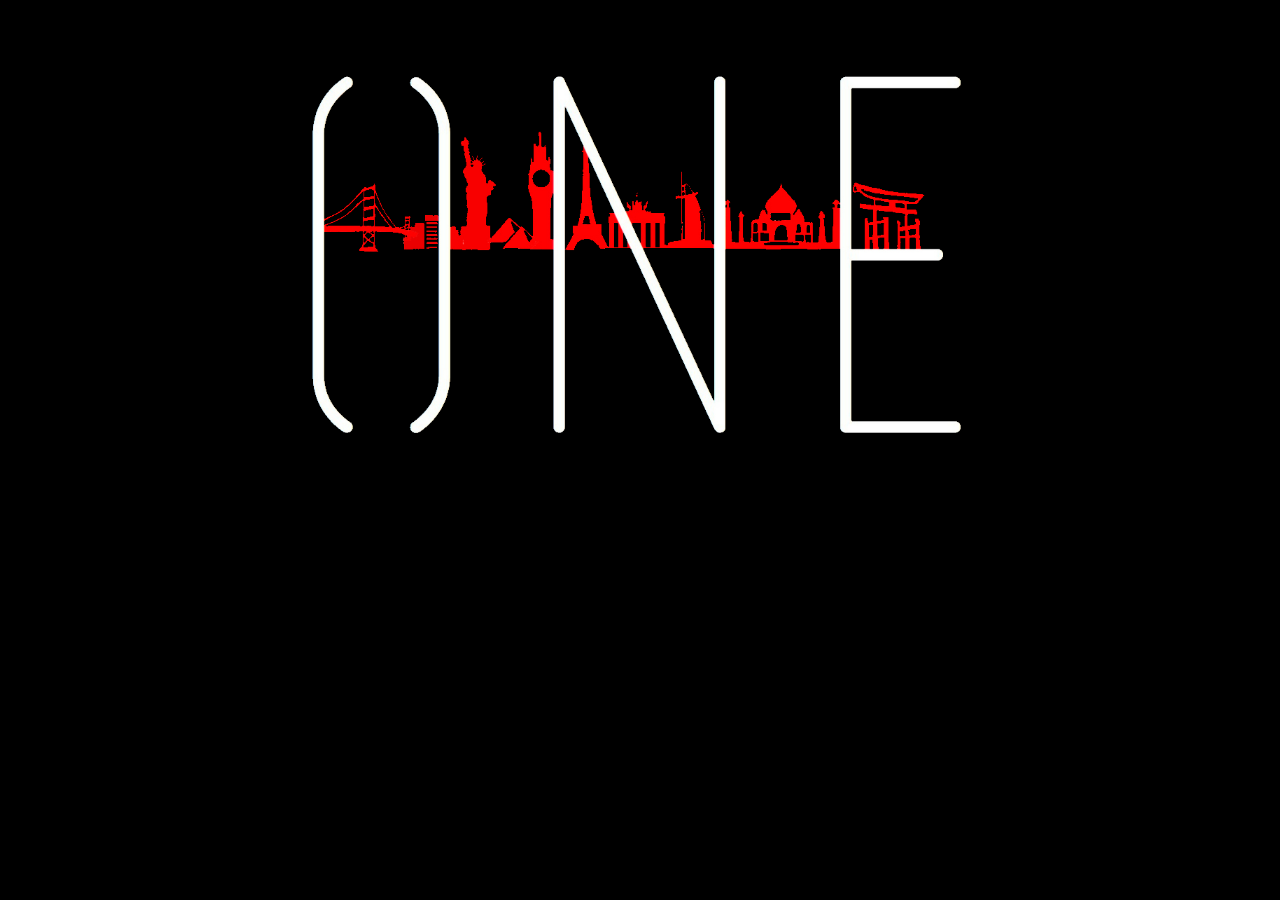
<file: index.html>
<!DOCTYPE html>
<html>
<link rel="stylesheet" type="text/css" href="main.css">
<link rel="icon" href="favicon.png" type="image/x-icon"/>
<meta http-equiv="Expires" content="Mon, 29 Feb 2017 17:22:00 EST">

<head>
	<title>TEDxCooperUnion</title>
</head>

<script>
    var timer = setTimeout(function() {
        document.getElementsByClassName('enter-site')[0].style.visibility = 'inherit';
        document.getElementsByClassName('enter-site')[0].style.animation = 'fadein 2s';
    }, 3000);
</script>

<body class="black-background">

    <img src="one.png" class="one-png" />
    <a href="home.html" class="button-text enter-site">
        <div class="button">
            <div class="button-text">Enter Site!</div>
        </div>
    </a>

</body>

</html>
</file>
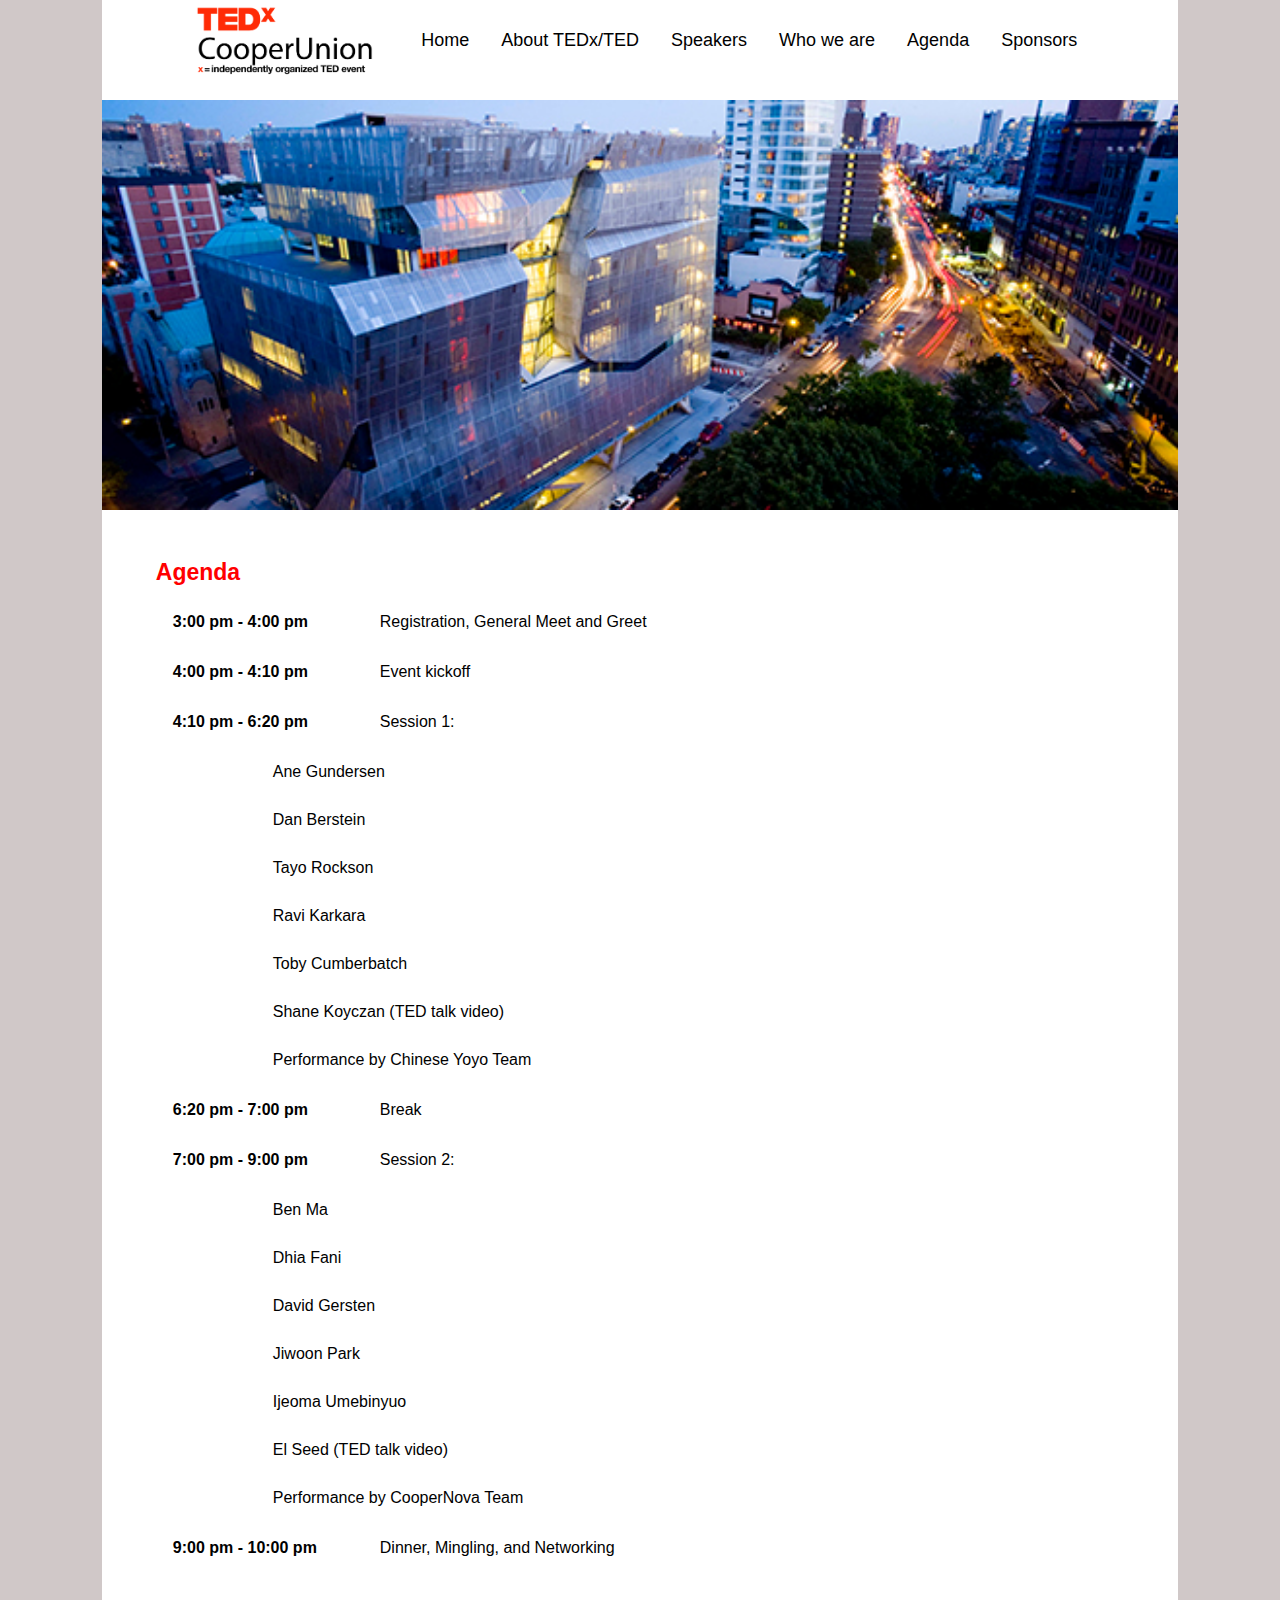
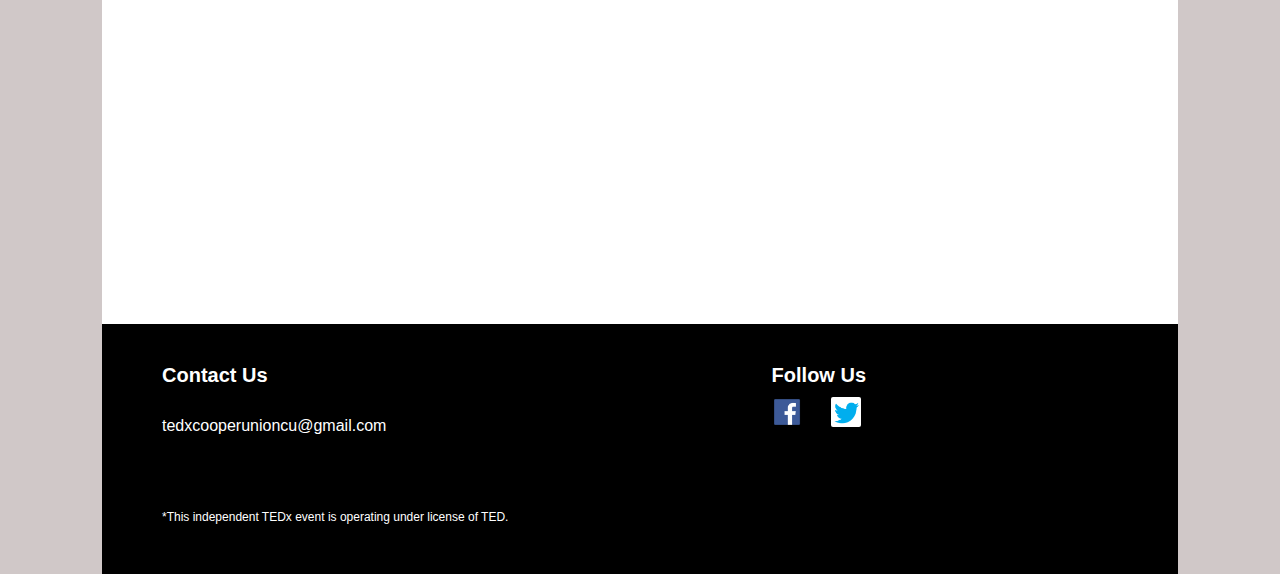
<file: agenda.html>
<!DOCTYPE html>
<html>
<link rel="stylesheet" type="text/css" href="main.css">
<link rel="icon" href="favicon.png" type="image/x-icon"/>
<meta http-equiv="Expires" content="Mon, 29 Feb 2017 17:22:00 EST">

<head>
	<title>TEDxCooperUnion</title>
</head>

<body class="aboutTED">
<div class="nav-bar">
	<a href="home.html" class="logo-class"><img src="tedlogo.png" id="logo" /></a>
	<ul>
		<li><a href="home.html">Home</a></li>
		<li><a href="about.html">About TEDx/TED</a></li>
		<li><a href="speaker.html">Speakers</a></li>
		<li><a href="whoweare.html">Who we are</a></li>
		<li><a href="agenda.html">Agenda</a></li>
		<li><a href="sponsors.html">Sponsors</a></li>
	</ul>
</div>

<div class="cooper-image">
    <img src="agenda_header.jpg" id="cooper-image" />
</div>

<div class="about-the-cooper-union">

    <div class="about-the-cooper-union-title"></br>Agenda</div>
    <table style="width:100%">
        <tr>
            <td class="agenda-non-bullets" style="font-weight: 700">3:00 pm - 4:00 pm </td>
            <td class="agenda-non-bullets">Registration, General Meet and Greet </td>
        </tr>
        <tr>
            <td class="agenda-non-bullets" style="font-weight: 700">4:00 pm - 4:10 pm</td>
            <td class="agenda-non-bullets">Event kickoff</td>
        </tr>
        <tr>
            <td class="agenda-non-bullets" style="font-weight: 700">4:10 pm - 6:20 pm</td>
            <td class="agenda-non-bullets">Session 1: </td>
                <tr class="agenda-bullets">
                <td style="display: block; line-height: 18px !important;">Ane Gundersen</td>
                <td style="display: block; line-height: 18px !important;">Dan Berstein</td>
                <td style="display: block; line-height: 18px !important;">Tayo Rockson</td>
                <td style="display: block; line-height: 18px !important;">Ravi Karkara</td>
                <td style="display: block; line-height: 18px !important;">Toby Cumberbatch</td>
                <td style="display: block; line-height: 18px !important;">Shane Koyczan (TED talk video) </td>
                <td style="display: block; line-height: 18px !important;">Performance by Chinese Yoyo Team</td>
                </tr>
        </tr>
        <tr>
            <td class="agenda-non-bullets" style="font-weight: 700">6:20 pm - 7:00 pm</td>
            <td class="agenda-non-bullets">Break</td>
        </tr>
        <tr>
            <td class="agenda-non-bullets" style="font-weight: 700">7:00 pm - 9:00 pm</td>
            <td class="agenda-non-bullets">Session 2: </td>
                <tr class="agenda-bullets">
                <td style="display: block; line-height: 18px !important;">Ben Ma</td>
                <td style="display: block; line-height: 18px !important;">Dhia Fani</td>
                <td style="display: block; line-height: 18px !important;">David Gersten</td>
                <td style="display: block; line-height: 18px !important;">Jiwoon Park</td>
                <td style="display: block; line-height: 18px !important;">Ijeoma Umebinyuo</td>
                <td style="display: block; line-height: 18px !important;">El Seed (TED talk video)</td>
                <td style="display: block; line-height: 18px !important;">Performance by CooperNova Team</td>
                </tr>
        </tr>
        <tr>
            <td class="agenda-non-bullets" style="font-weight: 700; width: 175px;">9:00 pm - 10:00 pm</td>
            <td class="agenda-non-bullets">Dinner, Mingling, and Networking</td>
        </tr>
    </table>
</div>

<div class="break"></div>

<div class="footer">
	<div class="footer--content">
		<div class="footer--left">
			<div class="footer--title">Contact Us</div>
			<div class="footer--email"><a href="mailto:tedxcooperunioncu@gmail.com" class="footer--email">tedxcooperunioncu@gmail.com</a></div>
			<div class="footer--notice">*This independent TEDx event is operating under license of TED.</div>
		</div>
		<div class="footer--right">
			<div class="footer--follow-us">Follow Us</div>
			<a href="https://www.facebook.com/tedxcooperunion/?fref=ts"><img src="facebooklogo.png" class="fblogo"></a>
            <img src="twitterlogo.png" class="twitterlogo">
		</div>
	</div>
</div>


</body>

</html>
</file>
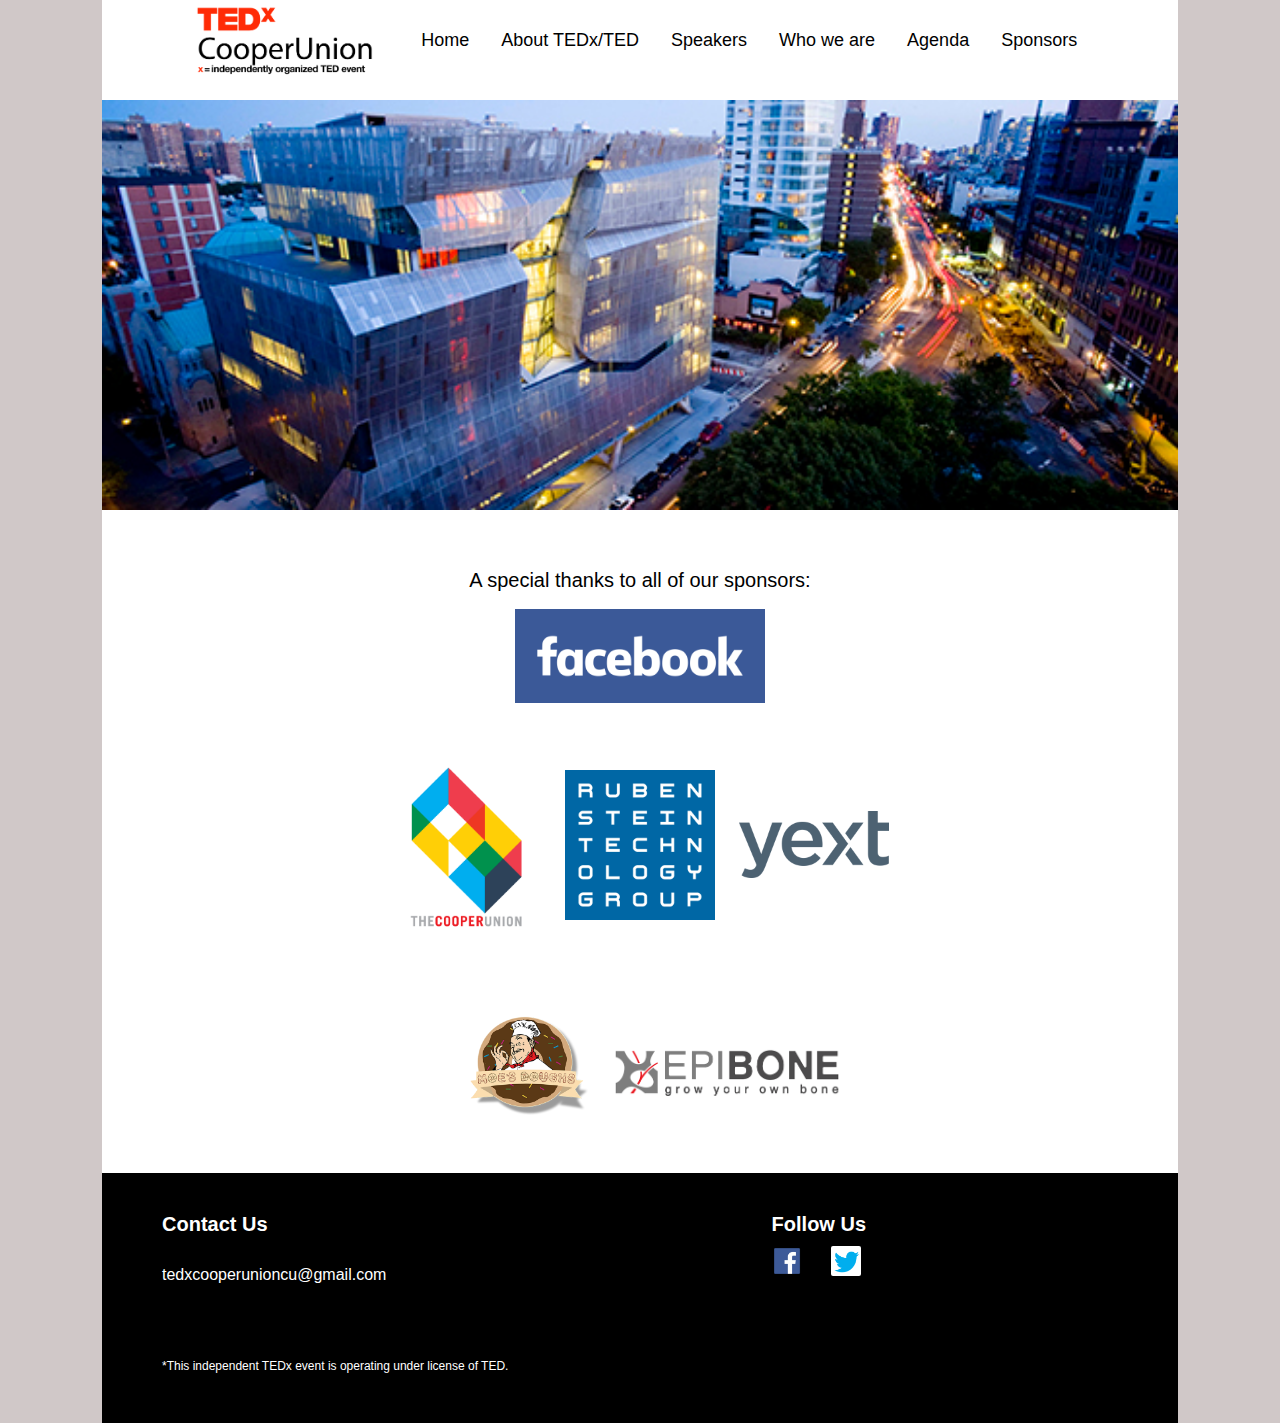
<file: sponsors.html>
<!DOCTYPE html>
<html>
<link rel="stylesheet" type="text/css" href="main.css">
<link rel="icon" href="favicon.png" type="image/x-icon"/>
<meta http-equiv="Expires" content="Mon, 29 Feb 2017 17:22:00 EST">

<head>
	<title>TEDxCooperUnion</title>
</head>

<body class="aboutTED">
<div class="nav-bar">
	<a href="home.html" class="logo-class"><img src="tedlogo.png" id="logo" /></a>
	<ul>
		<li><a href="home.html">Home</a></li>
		<li><a href="about.html">About TEDx/TED</a></li>
		<li><a href="speaker.html">Speakers</a></li>
		<li><a href="whoweare.html">Who we are</a></li>
		<li><a href="agenda.html">Agenda</a></li>
		<li><a href="sponsors.html">Sponsors</a></li>
	</ul>
</div>

<div class="cooper-image">
    <img src="agenda_header.jpg" id="cooper-image" />
</div>

<div class="sub-text centered"> </br></br>A special thanks to all of our sponsors: </br>
        <img src="fb.png" class="sponsor-sub-image-fb"/></br>
    <div class="sponsor-image">
        <img src="cooper.png" class="sponsor-sub-image"/>
        <img src="rubenstein.png" class="sponsor-sub-image"/>
        <img src="yext.png" class="sponsor-sub-image"/>
    </div>
    <div class="sponsor-image">
        <img src="moe_dough.png" class="sponsor-sub-image"/>
        <img src="epibone.png" class="sponsor-sub-image" style="width: 230px; padding: 0px;"/>
    </div>
</div>


<div class="footer">
	<div class="footer--content">
		<div class="footer--left">
			<div class="footer--title">Contact Us</div>
			<div class="footer--email"><a href="mailto:tedxcooperunioncu@gmail.com" class="footer--email">tedxcooperunioncu@gmail.com</a></div>
			<div class="footer--notice">*This independent TEDx event is operating under license of TED.</div>
		</div>
		<div class="footer--right">
			<div class="footer--follow-us">Follow Us</div>
			<a href="https://www.facebook.com/tedxcooperunion/?fref=ts"><img src="facebooklogo.png" class="fblogo"></a>
            <img src="twitterlogo.png" class="twitterlogo">
		</div>
	</div>
</div>


</body>

</html>
</file>
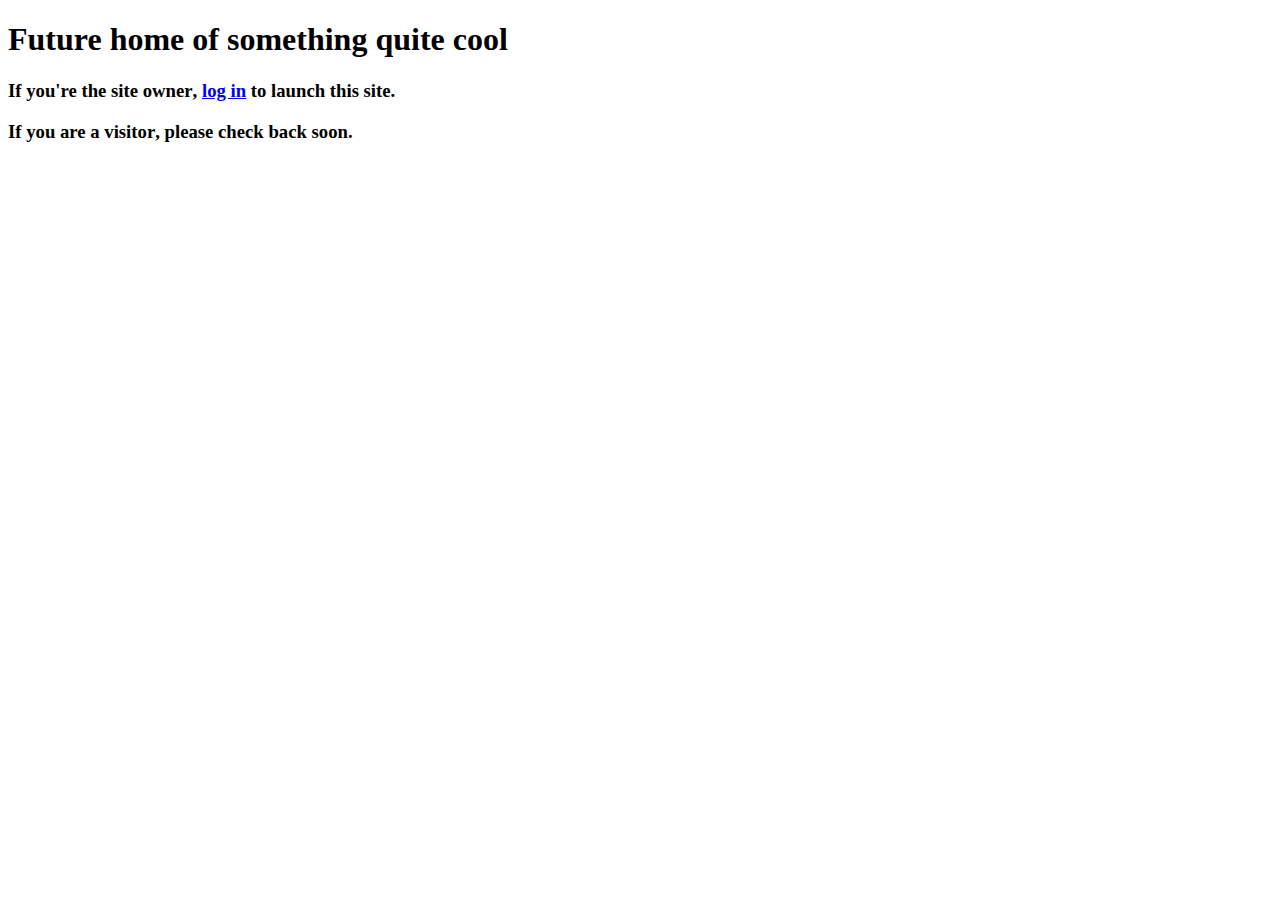
<file: welcome.html>
<!DOCTYPE html PUBLIC "-//W3C//DTD XHTML 1.0 Transitional//EN" "http://www.w3.org/TR/xhtml1/DTD/xhtml1-transitional.dtd">
<html xmlns="http://www.w3.org/1999/xhtml">

<head>
<meta http-equiv="Content-Type" content="text/html; charset=utf-8" />
<title>Coming Soon - Future home of something quite cool</title>

<link href="http://p3nlhclust404.shr.prod.phx3.secureserver.net/SharedContent/404-etc-styles.css" rel="stylesheet" type="text/css" media="screen" />

</head>

<body>

	<div class="body-coming-soon">
		<h1>
			<span>Future home of something quite cool</span>
		</h1>
		
		<div class="info-container">
			<div class="inner-border clear-fix">
				<h3 class="coming-soon-owner">
					If you're the <strong>site owner</strong>, <a href="https://hostingmanager.secureserver.net">log in</a> to launch this site.
				</h3>
				<h3 class="coming-soon-visitor">
					If you are a <strong>visitor</strong>, please check back soon.
				</h3>
			</div>
		</div>
	</div>

</body>
</html>
</file>
<file: main.css>
p{
    display:inline;
}

ul {
	display: inline;
    list-style-type: none;
    margin: 0;
    padding: 0;
    background-color: #fff;
}

li {
    float: left;
}

li a {
    display: block;
    color: black;
    text-align: center;
    padding: 30px 16px;
    text-decoration: none;
    font-size: 18px;
}

li a:hover {
    color: red;
}

.top-space {
    padding-top: 20px;
}

.agenda-bullets {

    display: block;
    padding: 0;
    line-height: 6px;
    width: 150%;
    position: relative;
    left: 100px;

}

span.chosen-speaker{
    color:red;
}
td{
    padding: 15px;
}

.about-the-cooper-union > td {
    padding-left: 150px;
}

#logo {
	height: 100px;
	float: left;
	display: block;
}

#flier {
	float: left;
	display: block;
	height: 350px;
}

.cooper-image {
    display: flex;
    justify-content: center;
    align-items: center;
}

#cooper-image {
    width: 100%;
}

.homepage-cooper-image#cooper-image {
    padding-bottom: 20px;
    width: 80%;
    max-height: 60%;
}

.bio-image {
    width: 275px;
    max-height: 250px;
}

.bio-image-2{
    width: 250px;
    margin: auto;
}

.speaker-image {
    margin-top: 20px;
    width: 275px;
    height: 250px;
    float: left;
}

.nav-bar {
	position: relative;
	top: 0px;
	border: 1px black;
	width: 100%;
	display: flex;
    justify-content: center;
}

body {
	font-family:helvetica;
    overflow-x: hidden;
	margin: 0;
    border-left: #d0c8c8 10vw solid;
    border-right: #d0c8c8 10vw solid;
}

body.aboutTED {
    border-left: #d0c8c8 8vw solid;
    border-right: #d0c8c8 8vw solid;
}

body.about{
    border-left: #d0c8c8 8vw solid;
    border-right: #d0c8c8 8vw solid;
}
body.whoarewe{
    border-left: #d0c8c8 8vw solid;
    border-right: #d0c8c8 8vw solid;
}

body.black-background{
    border: none;
}

.save-the-date {
	display: inline-block;
    padding-top: 25px;
    padding-right: 75px;
	text-align: center;
}

.black-background {
    background-color: black;
}

.enter-site {
    visibility: hidden;
    display: block;
    margin: auto;
}

.one-png {
    -webkit-animation: fadein 3s; /* Safari, Chrome and Opera > 12.1 */
    -moz-animation: fadein 3s; /* Firefox < 16 */
    -ms-animation: fadein 3s; /* Internet Explorer */
    -o-animation: fadein 3s; /* Opera < 12.1 */
    animation: fadein 3s;
    display: block;
    margin: auto;
    max-height: 85vh;

}

@keyframes fadein {
from { opacity: 0; }
to   { opacity: 1; }
}

/* Firefox < 16 */
@-moz-keyframes fadein {
from { opacity: 0; }
to   { opacity: 1; }
}

/* Safari, Chrome and Opera > 12.1 */
@-webkit-keyframes fadein {
from { opacity: 0; }
to   { opacity: 1; }
}

/* Internet Explorer */
@-ms-keyframes fadein {
from { opacity: 0; }
to   { opacity: 1; }
}

/* Opera < 12.1 */
@-o-keyframes fadein {
from { opacity: 0; }
to   { opacity: 1; }
}


.about-tedx {
	display: inline-block;
    padding-top: 25px;
	width: 50%;
}

.about-the-cooper-union {
    padding-top: 20px;
    width: 90%;
    display: flex;
    justify-content: center;
    flex-direction: column;
    margin: auto;
}

.about-the-cooper-union-title {
    font-size: 23px;
    font-weight: bold;
    color: red;
    text-align: left;
    line-height: 28px;
    padding-bottom: 10px;
}

.about-the-cooper-union-text {
    text-align: justify;
    text-justify: inter-word;
    padding-top: 15px;
    color: black;
    font-size: 17px;
    line-height: 28px;
}

.what-is-ted-section {
	display: inline-block;
    padding-top: 25px;
    width: 50%;
}

.title-text {
	color: red;
	font-size: 26px;
	font-weight: bold;
	text-align: center;
}

.what-is-ted-title {
	color: red;
	font-size: 18px;
	font-weight: bold;
	text-align: left;
}

.sponsorship {
    color: red;
    text-decoration: none;
}

.sponsor-image {
    display: flex;
    justify-content: center;
    align-items: center;
    flex-direction: row;
    padding: 20px 0;
}

.sponsor-sub-image-fb {
    display: block;
    width: 350px;
    padding: 15px;
    padding-bottom: 0;
    margin: auto;
}

.sponsor-sub-image {
    width: 200px;
    padding: 15px;
    padding-top: 0;
}

.sub-text {
	color: black;
	font-size: 20px;
	line-height: 28px;
}

.centered {
    text-align: center;
    display: block;
}

.what-is-ted {
    text-align: justify;
	color: black;
	font-size: 16px;
	line-height: 22px;
	padding-right: 20px;
}

.button {
    background-color: red;
    border: none;
    padding: 15px 32px;
    text-align: center;
    text-decoration: none;
    font-size: 16px;
	width: 150px;
	margin: auto;
	display: block;
	margin-top: 10px;
}

.button-text {
	text-decoration: none;
	color: white;
}

.eventbrite {
	margin: auto;
	text-decoration: none;
}

.flier {
	display: inline-block;
}

.first-section {
	display: flex;
	justify-content: center;
}

.second-section {
	display: flex;
	justify-content: center;
	padding-left: 15%;
	padding-right: 15%;
	padding-bottom: 30px;
}

.bio-pic {

    padding-bottom: 15px;
    padding-top: 15px;
    display: inline-flex;
}

.bio-name-text {

    display: flex;
    flex-direction: column;
    padding-left: 50px;
    justify-content: center;
    width: 70%;
    float: left;
}

.bio-speakers-text{
    text-align: justify;
    font-size: 16px;
    line-height: 20px;
    padding-bottom: 20px;
}

.bio-name {

	color: red;
	font-size: 21px;
	font-weight: bold;
	text-align: left;
    padding-bottom: 20px;
}

.bio-text {
    text-align: justify;
    font-size: 16px;
    line-height: 20px;
}

hr {
    height: 0;
    max-height: 0;
    font-size: 1px;
    line-height: 0;
    clear: both;
    box-shadow: none;
    border-bottom: none;
    color: #aaa;
    margin: 8px 20px;
    margin-top: 20px;
}

.footer {
	background-color: black;
	height: 250px;
	border: none;
}

.footer--title {
	color: white;
	font-size: 20px;
	font-weight: 700;
}

.footer--email {
	padding-top: 30px;
	color: white;
	text-decoration: none;
}

.footer--notice {
	color: white;
	padding-top: 75px;
	font-size: 12px;
}

.footer--follow-us {
	color: white;
	font-size: 20px;
	font-weight: 700;
}

.fblogo {
	height: 30px;
	width: 30px;
	margin-right: 25px;
	margin-top: 10px;
	border: 1px black;
	border-radius: 2px;
}

.twitterlogo {
	height: 30px;
	width: 30px;
	border: 1px black;
	border-radius: 2px;
}

.footer--content {
	padding-left: 60px;
	padding-top: 40px;
}

.footer--left {
	width: 60%;
	display: inline-block;
}

.footer--right {
	width: 40%;
	display: inline-block;
	float: right;
}

.break {
	margin-top:	350px;
}

@media screen and (max-width: 1400px) {
	.second-section {

		width: 70%;
		padding-left: 15%;
	}
	.what-is-ted {
		padding-right: 30px;
	}
}

@media screen and (max-width: 1280px) {
	.second-section {
		width: 70%;
		padding-left: 15%;
	}

    body {
        border: none;
    }
    body.about {
        border: none;
    }
    body.aboutTED {
        border-left: #d0c8c8 8vw solid;
        border-right: #d0c8c8 8vw solid;
    }

    body.whoarewe{
        border-left: #d0c8c8 8vw solid;
        border-right: #d0c8c8 8vw solid;
    }

    .one-png {
        width: 700px;
    }

    .sponsor-sub-image {
        width: 150px;
        padding: 12px;
        padding-top: 0;
    }

    .sponsor-sub-image-fb {
        width: 250px;
    }
}
@media screen and (max-width: 1080px) {

	li a {
		padding: 20px 12px;
		font-size: 16px;
	}

	#logo {
		height: 75px;
	}
	
	.save-the-date {
		padding-right: 75px;
		padding-top: 0;
	}
	
	#flier {
		height: 220px;
	}

	.about-tedx {
		display: inline-block;
		padding-top: 25px;
		width: 50%;
	}

	.what-is-ted-section {
		display: inline-block;
		padding-top: 25px;
		width: 50%;
	}

	.title-text {
		color: red;
		font-size: 22px;
		font-weight: bold;
		text-align: center;
	}

	.what-is-ted-title {
		color: red;
		font-size: 18px;
		font-weight: bold;
		text-align: left;
	}

	.sub-text {
		color: black;
		font-size: 18px;
		line-height: 24px;
	}

	.what-is-ted {
		font-size: 15px;
		line-height: 22px;
		padding-right: 20px;
	}

	.button {
		padding: 12px 28px;
		font-size: 14.5px;
		width: 80px;
		margin-top: 10px;
	}
	
	.break {
		margin-top: 200px;
	}

    .bio-name {
        font-size: 18px;
        padding-bottom: 15px;
    }

    .bio-text {
        font-size: 14px;
        line-height: 18px;
    }
    .bio-speakers-text{
        font-size: 14px;
        line-height: 18px;
    }

}

@media screen and (max-width: 900px) {

    .sponsor-image {
        flex-wrap: wrap;
        margin: auto;
    }

    .sponsor-sub-image {
        width: 150px;
        padding: 12px;
    }

    .sponsor-sub-image-fb {
        width: 250px;
    }

	.footer--title {
	font-size: 18px;
	}

	.footer--notice {
		padding-top: 60px;
		font-size: 12px;
	}

	.footer--follow-us {
		font-size: 18px;
	}

    .bio-pic {
        flex-direction: column;
    }
    
    .bio-image {
        margin: auto;
    }
    
    .speaker-image {
        margin: auto;
    }
    
    .bio-name-text {
        text-align: justify;
        padding-left: 0;
        width: 350px;
        margin: auto;
    }

    .bio-name {
        margin: auto;
        padding-top: 15px;
    }
}

@media screen and (max-width: 768px) {

    .agenda-bullets {
        left: 200px;
    }

    .second-section {
        display: flex;
        justify-content: center;
        flex-direction: column;
    }

    .what-is-ted-section {
        padding: 0;
        padding-top: 20px;
        display: flex;
        justify-content: center;
        flex-direction: column;
        padding-bottom: 15px;
        width: 100%;
    }

    .about-tedx {
        display: flex;
        justify-content: center;
        flex-direction: column;
        padding: 0;
        width: 100%;
    }
    
    .sponsor-sub-image {
        width: 150px;
        flex-wrap: wrap;
        position: relative;
    }

    .sponsor-image {
        width: 53%;
    }

	li a {
		padding: 20px 10px;
		font-size: 12px;
	}
	
	#logo {
		height: 60px;
	}

    .one-png {
        width: 450px;
    }
}

@media screen and (max-width: 680px) {

    .agenda-bullets {
        padding: 20px 0;
        left: 50px;
        line-height: 20px;
    }
}

@media screen and (max-width: 475px) {

    .one-png {
        width: 80%;
    }

    .footer--content {
        padding-left: 30px;
    }

    .footer--right {
        width: 35%;
    }

    .first-section {
        display: flex;
        justify-content: center;
        flex-direction: column;
    }
    
    .save-the-date {
        padding: 0;
        display: flex;
        justify-content: center;
        flex-direction: column;
        padding-bottom: 15px;
    }

    .flier {
        display: flex;
        justify-content: center;
        flex-direction: column;
        padding: 0;
        height: 220px;
    }

    .break {
        margin-top: 100px;
    }
    
    hr.hr-mobile {
        margin: 0;
        color: white;
        font-size: 0px;
    }

    .nav-bar {
        display: flex;
        flex-direction: column;
        justify-content: center;
    }
    
    #logo {
        height: 100px;
    }
    .logo-class {
        margin: auto;
    }

    li a {
        font-size: 14px;
        padding: 20px 5px;
        font-weight: 700;
    }

    ul {
        display: flex;
        justify-content: center;
    }

    .about-the-cooper-union {
        padding: 0 30px;
        padding-top: 20px;
        width: 85%;
    }

    .bio-name-text {
        width: 100%;
    }

    .footer--email {
        padding-top: 45px;
    }

    .bio-image {
    width: 250px;

    
}
}
</file>
